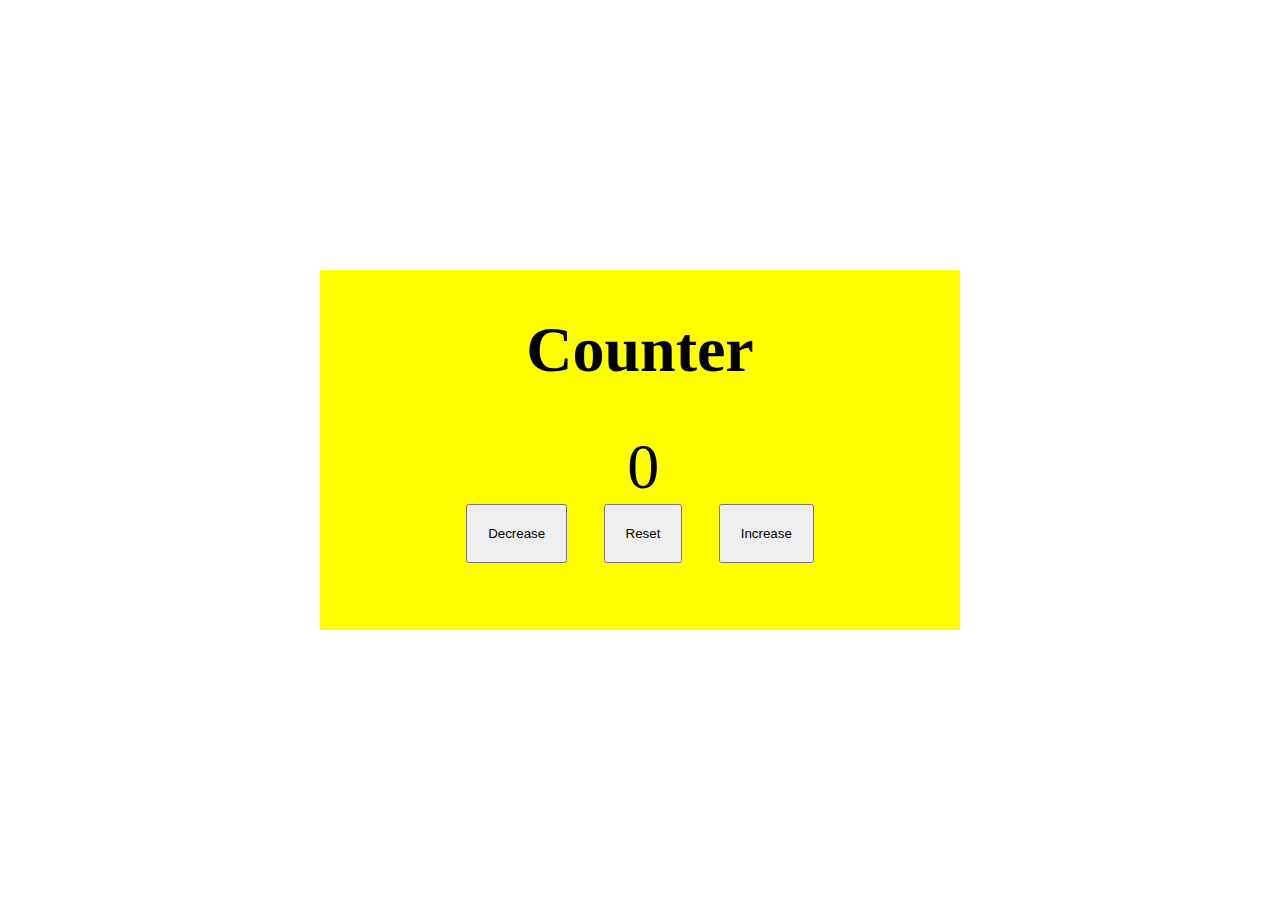
<file: Counter/index.html>
<!DOCTYPE html>
<html lang="en">
<head>
    <meta charset="UTF-8">
    <meta name="viewport" content="width=device-width, initial-scale=1.0">
    <title>Counter</title>
    <link rel="stylesheet" href="./style.css">
</head>
<body>


    <div class="container">
       <h1>Counter</h1>
        <span id = "value" >0</span>
        <div class="btn-box">
            <button class="btn decrease" >Decrease</button>
            <button class="btn reset" >Reset</button>
            <button class="btn increase" >Increase</button>
        </div>

    </div>
    
    <script src="./index.js"></script>

</body>
</html>
</file>
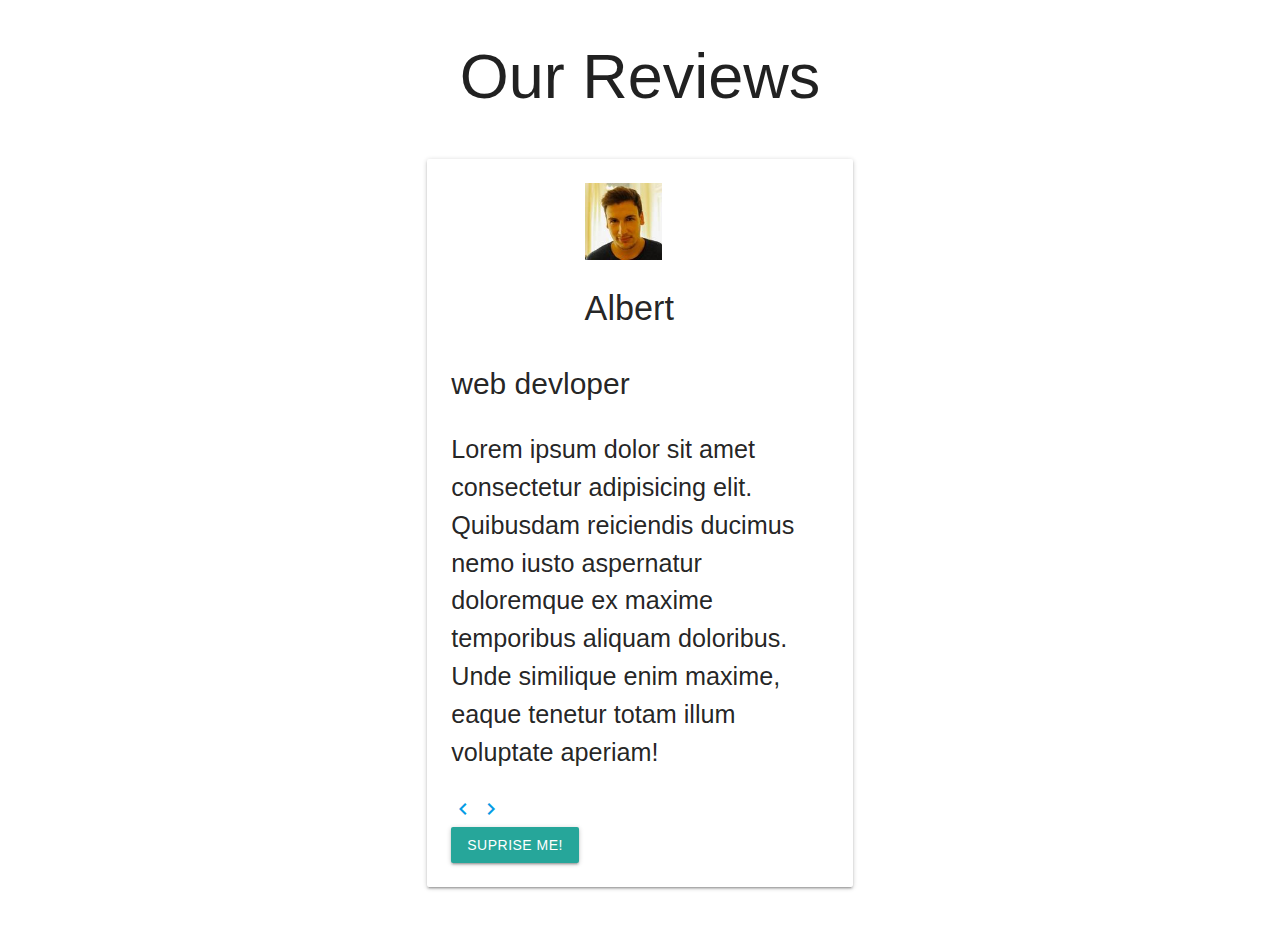
<file: RandomUser/index.html>
<!DOCTYPE html>
<html lang="en">
  <head>
    <meta charset="UTF-8" />
    <meta name="viewport" content="width=device-width, initial-scale=1.0" />
    <meta http-equiv="X-UA-Compatible" content="ie=edge" />
    <!-- Import Google Icon Font -->
    <link
      href="https://fonts.googleapis.com/icon?family=Material+Icons"
      rel="stylesheet"
    />
    <!-- Compiled and minified CSS -->
    <link
      rel="stylesheet"
      href="https://cdnjs.cloudflare.com/ajax/libs/materialize/1.0.0/css/materialize.min.css"
    />
    <!-- Custom CSS -->
    <link rel="stylesheet" href="css/main.css" />
    <title>Home</title>
  </head>
  <body>
    <!-- now setting up the project -->

    <h1 class="header">Our Reviews</h1>

    <div class="section">
      <div class="container">
        <div class="row">
          <div class="col s12 m8 l6 offset-l3">
            <div class="card-panel">
              <div class="row">
                <div class="col s8 m3 l3 offset-l4">
                  <img
                    src="./img/1.jpg"
                    class="responsive-img author-image"
                    alt=""
                    srcset=""
                  />

                  <h4 class="center author-name">Albert</h4>
                </div>
              </div>

              <span class="author-job" >web devloper</span>

              <p class="flow-text author-text">
                Lorem ipsum dolor sit amet consectetur adipisicing elit.
                Quibusdam reiciendis ducimus nemo iusto aspernatur doloremque ex
                maxime temporibus aliquam doloribus. Unde similique enim maxime,
                eaque tenetur totam illum voluptate aperiam!
              </p>

              <div>
                <a href="#"> <i class="material-icons left-btn">chevron_left</i> </a>
                <a href="#"> <i class="material-icons right-btn">chevron_right</i> </a>
              </div>
              <div>
                <button class="btn random-btn">Suprise Me!</button>
              </div>
            </div>
          </div>
        </div>
      </div>
    </div>

    <!-- Minified jQuery -->

    <script src="./index.js"></script>

    <script
      src="http://code.jquery.com/jquery-3.4.1.min.js"
      integrity="sha256-CSXorXvZcTkaix6Yvo6HppcZGetbYMGWSFlBw8HfCJo="
      crossorigin="anonymous"
    ></script>
    <!-- Compiled and minified JavaScript -->
    <script src="https://cdnjs.cloudflare.com/ajax/libs/materialize/1.0.0/js/materialize.min.js"></script>
    <script>
      $(document).ready(function () {});
    </script>
  </body>
</html>
</file>
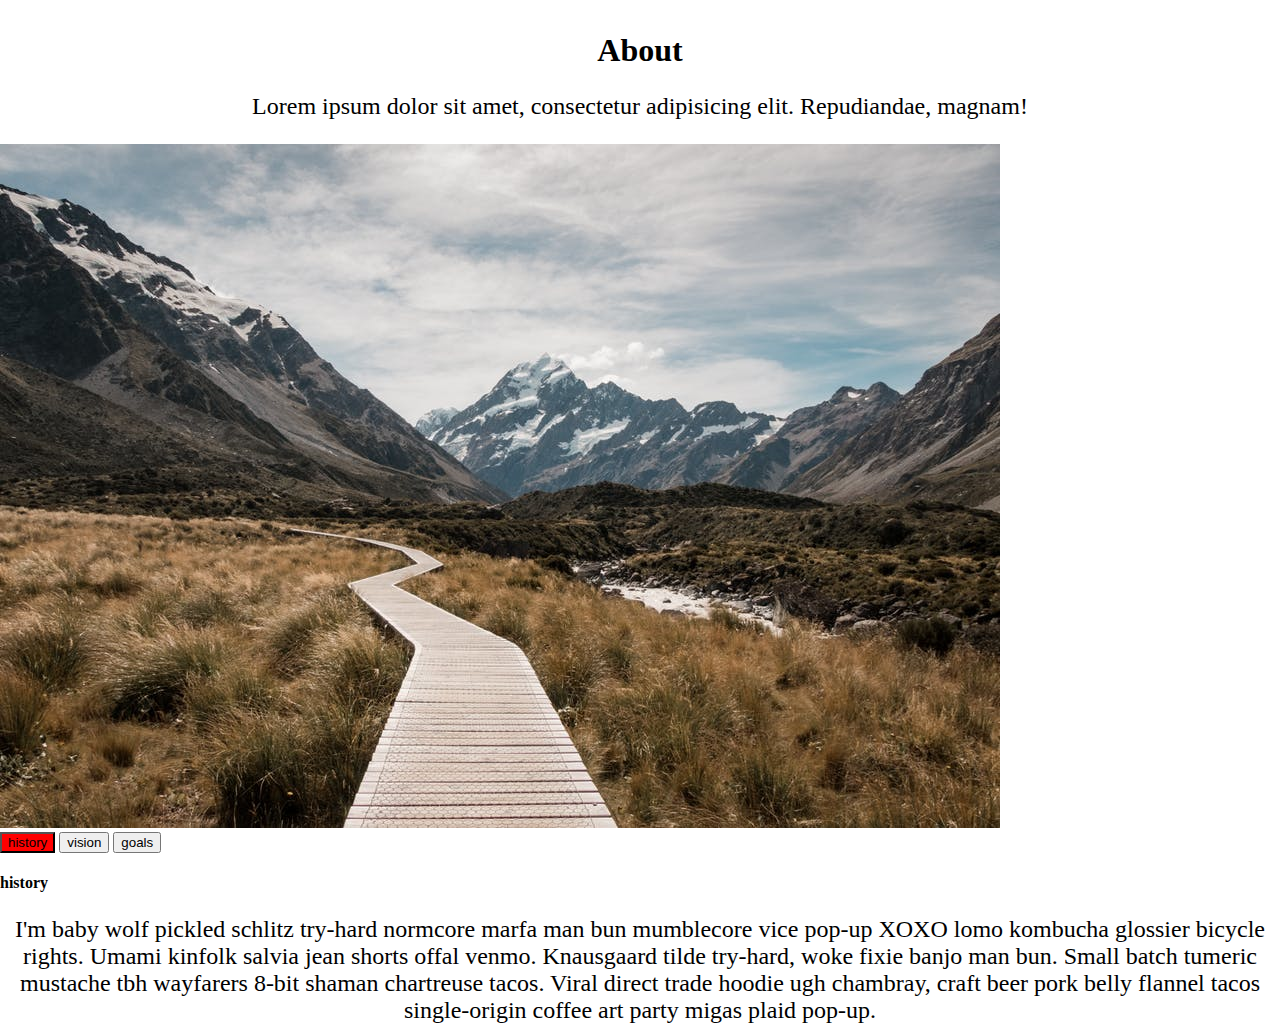
<file: Tabs/index.html>
<!DOCTYPE html>
<html lang="en">
  <head>
    <meta charset="UTF-8" />
    <meta name="viewport" content="width=device-width, initial-scale=1.0" />
    <title>Tabs Component</title>
    <link rel="stylesheet" href="./style.css" />
  </head>
  <body>
    <h1 class="header">About</h1>
    <p>
      Lorem ipsum dolor sit amet, consectetur adipisicing elit. Repudiandae,
      magnam!
    </p>

    <section>
      <article class="about-img">
        <img src="./hero-bcg.jpeg" alt="" />
      </article>
      <article class="about">
        <!-- btn container -->
        <div class="btn-container">
          <button class="tab-btn active" data-id="history">history</button>
          <button class="tab-btn" data-id="vision">vision</button>
          <button class="tab-btn" data-id="goals">goals</button>
        </div>
        <div class="about-content">
          <!-- single item -->
          <div class="content active" id="history">
            <h4>history</h4>
            <p>
              I'm baby wolf pickled schlitz try-hard normcore marfa man bun
              mumblecore vice pop-up XOXO lomo kombucha glossier bicycle rights.
              Umami kinfolk salvia jean shorts offal venmo. Knausgaard tilde
              try-hard, woke fixie banjo man bun. Small batch tumeric mustache
              tbh wayfarers 8-bit shaman chartreuse tacos. Viral direct trade
              hoodie ugh chambray, craft beer pork belly flannel tacos
              single-origin coffee art party migas plaid pop-up.
            </p>
          </div>
          <!-- end of single item -->
          <!-- single item -->
          <div class="content" id="vision">
            <h4>vision</h4>
            <p>
              Man bun PBR&B keytar copper mug prism, hell of helvetica. Synth
              crucifix offal deep v hella biodiesel. Church-key listicle
              polaroid put a bird on it chillwave palo santo enamel pin,
              tattooed meggings franzen la croix cray. Retro yr aesthetic four
              loko tbh helvetica air plant, neutra palo santo tofu mumblecore.
              Hoodie bushwick pour-over jean shorts chartreuse shabby chic. Roof
              party hammock master cleanse pop-up truffaut, bicycle rights
              skateboard affogato readymade sustainable deep v live-edge schlitz
              narwhal.
            </p>
            <ul>
              <li>list item</li>
              <li>list item</li>
              <li>list item</li>
            </ul>
          </div>
          <!-- end of single item -->
          <!-- single item -->
          <div class="content" id="goals">
            <h4>goals</h4>
            <p>
              Chambray authentic truffaut, kickstarter brunch taxidermy vape
              heirloom four dollar toast raclette shoreditch church-key. Poutine
              etsy tote bag, cred fingerstache leggings cornhole everyday carry
              blog gastropub. Brunch biodiesel sartorial mlkshk swag, mixtape
              hashtag marfa readymade direct trade man braid cold-pressed roof
              party. Small batch adaptogen coloring book heirloom. Letterpress
              food truck hammock literally hell of wolf beard adaptogen everyday
              carry. Dreamcatcher pitchfork yuccie, banh mi salvia venmo photo
              booth quinoa chicharrones.
            </p>
          </div>
          <!-- end of single item -->
        </div>
      </article>
    </section>

    <script src="./index.js"></script>
  </body>
</html>
</file>
<file: Counter/style.css>
body {
    margin : 0 ;
    padding : 0 ;
    height: 100vh;
    display: flex;
    justify-content: center;
    align-items: center;
}

.btn-box {
    display: flex;
    justify-content : space-around ;
    align-items: center;
    width: 60%;
    margin-left: auto;
    margin-right: auto;
}

.container h1 {
    text-align : center ;
    font-size: 4rem;
}
.container {
    min-height: 40vh;
    min-width : 50vw ;
    background-color: yellow;
}

.container button {
    padding : 20px ;
}

.container span {
    font-size: 4rem;
    margin-left: 48%;
}
</file>
<file: RandomUser/css/main.css>
* {
    box-sizing : border-box ;
}

body{
    margin: 0 ;
    padding : 0 ;
}

.header{
    text-align: center;
}

span{
    font-size: 2rem;
}
</file>
<file: Tabs/style.css>
*{
    box-sizing: border-box;
}

body{
    height: 100vh;
    margin: 0;
    padding: 0;
}

.header{
    text-align: center;
    margin-top: 2rem;
}

body p{
    text-align: center;
    font-size: 1.5rem;
}

/* Now comes the topic of showing and hiding the content */

.content {
    display: none;
}

.tab-btn.active{
    background-color: red;
}

 .content.active {
    display: block;
   
}
</file>
